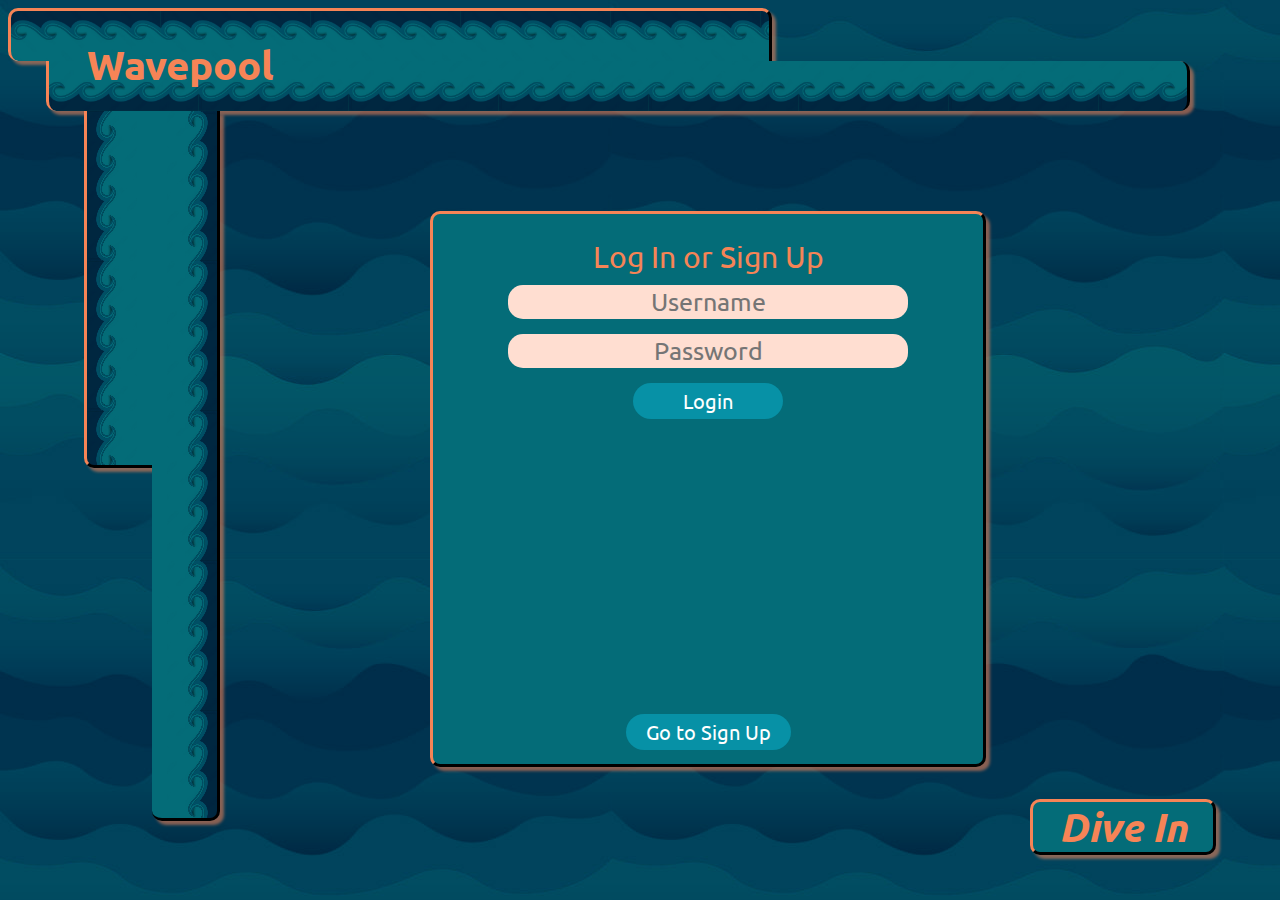
<file: index.html>
<html>
	<head>
		<title>Wavepool Contact Manager</title>
		<script type="text/javascript" src="js/md5.js"></script>
		<script type="text/javascript" src="js/code.js"></script>
		<link href="css/index.css" rel="stylesheet">	
		<link href="https://fonts.googleapis.com/css?family=Ubuntu" rel="stylesheet">
		<link type="image/x-icon" href="images/favicon.ico" rel="icon">
	</head>
	
	<body>
		<div class="box" id="titleBox">
			<h1 class="text" id="title">Wavepool</h1>
		</div>
		
		<div class="box" id="titleBox2"> </div>
		
		<div class="box" id="titleBox3"> </div>
		
		<div class="box" id="titleBox4"> </div>
		
		<div class="box" id="loginBox">
			<span id="alertMessage"> </span>
			<span class="text" id="inner-title">Log In or Sign Up</span>
			<form onsubmit="return doLogin();" style="top: 0px" class="form" id="loginForm">
				<input type="text" id="loginUser" placeholder="Username" onclick="resetInput(loginUser)"/> <br/>
				<input id="loginPass" placeholder="Password" type="password" onclick="resetInput(loginPass)"/> <br/>
				<button type="button" id="loginButton" class="buttons buttonText" onclick="doLogin();"> Login </button> <br/> <br/>
				<span class="text" id="loginResult"></span>
				<input type="submit" id="submitButton" />
			</form>
			
			<button style="top: 500px" type="button" id="goSignupButton" class="buttons buttonText" onclick="goSignup();"> Go to Sign Up </button>
			
			<form onsubmit="return doLogin();" style="top: 400px" class="form" id="signupForm">
				<input type="text" id="signupFName" placeholder="First Name" onclick="resetInput(signupFName)"/> <br/>
				<input type="text" id="signupLName" placeholder="Last Name" onclick="resetInput(signupLName)"/> <br/>
				<input type="text" id="signupUser" placeholder="Username" onclick="resetInput(signupUser)"/> <br/>
				<input id="signupPass" placeholder="Password" type="password" onclick="resetInput(signupPass)" autocomplete="current-password"/> <br/>
				<button type="button" id="signupButton" class="buttons buttonText" onclick="doSignup();"> Sign Up </button> <br/> <br/>
				<span class="text" id="signupResult"></span>
				<input type="submit" id="submitButton" />
			</form>
			
			<button style="top: 600px" type="button" id="goLoginButton" class="buttons buttonText" onclick="goLogin();"> Go to Login </button>
		</div>
		
		<div class="box" id="linkBox">
			<a class="text" href="https://github.com/CristyC123/POOSD-Team-4" id="github" target="_blank"> Dive In</a>
		</div>
	</body>
</html>
</file>
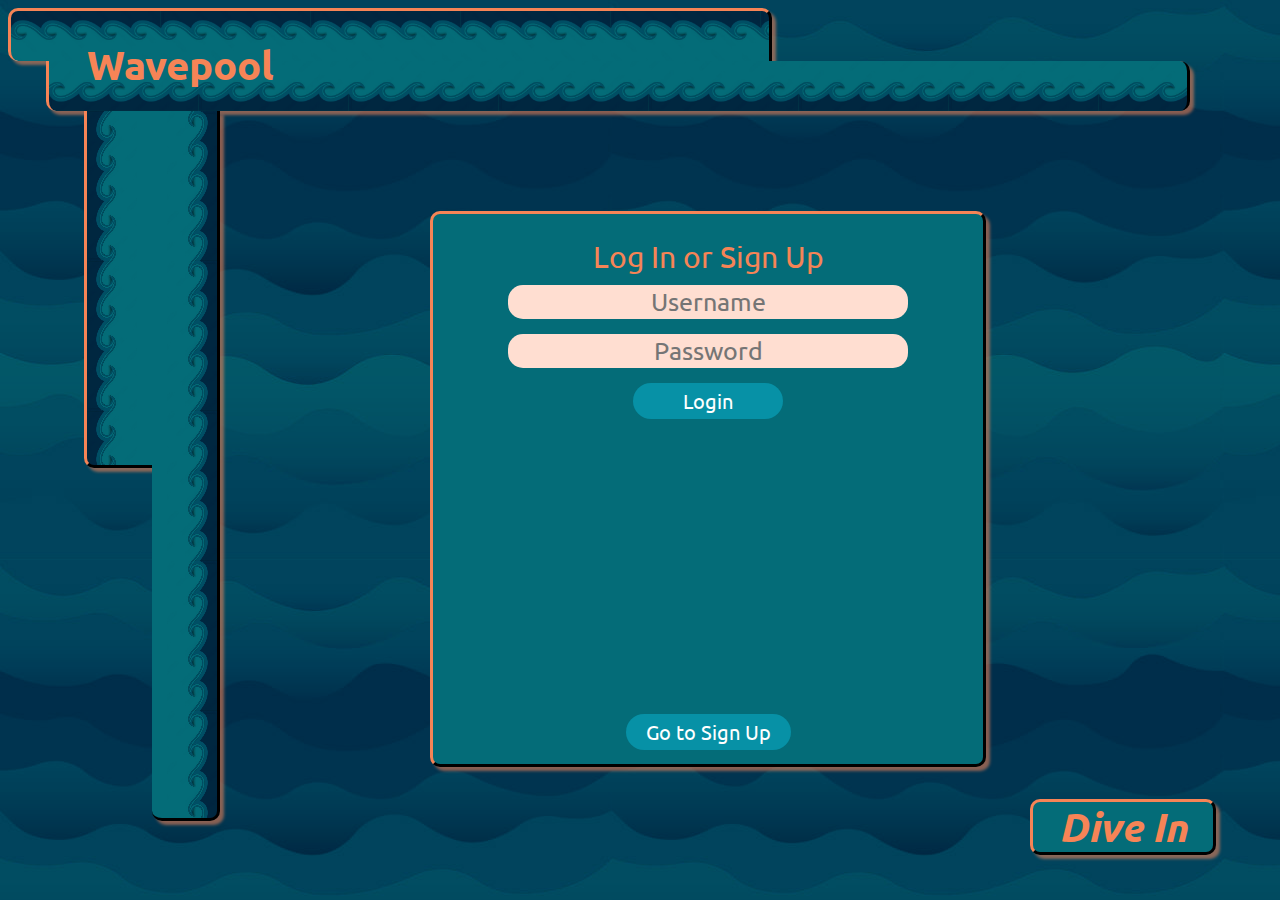
<file: contacts.html>
<!DOCTYPE html>
<html lang="en">
<head>
    <meta charset="UTF-8">
    <meta name="viewport" content="width=device-width, initial-scale=1.0">
    <title>Wavepool Contact Manager</title>
    <script type="text/javascript" src="js/md5.js"></script>
    <script type="text/javascript" src="js/code.js"></script>
    <link href="css/styles.css" rel="stylesheet" />
    <link href="https://fonts.googleapis.com/css?family=Ubuntu" rel="stylesheet" />
    <link type="image/x-icon" href="/images/favicon.ico" rel="icon" />

    <script type="text/javascript">
        document.addEventListener("DOMContentLoaded", function () {
            readCookie();
        }, false);
    </script>
</head>
<body>
    <div id="contactTitleBox">
        <h1 id="contactTitle">Contacts</h1>
    </div>

    <div id="contactTitleBox2"></div>

    <button class="contactButtons" id="logoutBtn" onclick="doLogout()">Logout</button>

    <div class="container">
        <div id="searchContainer">
            <div id="searchBarWrapper">
                <form onsubmit="return searchContacts();" id="searchForm">
                    <input type="text" id="searchBar" placeholder="Enter Name" />
                    <button id="searchButton" class="contactButtons" onclick="searchContacts()">Search</button>
                    <input type="submit" id="submitSearch" />
                </form>
            </div>
            <button id="addBtn" class="contactButtons" onclick="toggleNewContactBox()">Add</button>
        </div>

        <div id="newContactBox" class="contact-row expanded" style="display: none;">
            <div class="contact-header">
                <input type="text" class="contact-name" id="newContactName" placeholder="New Contact Name" />
            </div>
            <div class="contact">
                <div class="contact-info">
                    <div id="emailDiv">
                        <svg xmlns="http://www.w3.org/2000/svg" fill="none" viewBox="0 0 24 24" stroke-width="1.5" stroke="currentColor" class="size-6">
                            <path stroke-linecap="round" stroke-linejoin="round" d="M21.75 6.75v10.5a2.25 2.25 0 0 1-2.25 2.25h-15a2.25 2.25 0 0 1-2.25-2.25V6.75m19.5 0A2.25 2.25 0 0 0 19.5 4.5h-15a2.25 2.25 0 0 0-2.25 2.25m19.5 0v.243a2.25 2.25 0 0 1-1.07 1.916l-7.5 4.615a2.25 2.25 0 0 1-2.36 0L3.32 8.91a2.25 2.25 0 0 1-1.07-1.916V6.75" />
                        </svg>
                        <input type="text" id="newContactEmail" placeholder="Email" />
                    </div>
                    <div id="phoneDiv">
                        <svg xmlns="http://www.w3.org/2000/svg" viewBox="0 0 20 20" fill="currentColor" class="size-6">
                            <path d="M8 16.25a.75.75 0 0 1 .75-.75h2.5a.75.75 0 0 1 0 1.5h-2.5a.75.75 0 0 1-.75-.75Z" />
                            <path fill-rule="evenodd" d="M4 4a3 3 0 0 1 3-3h6a3 3 0 0 1 3 3v12a3 3 0 0 1-3 3H7a3 3 0 0 1-3-3V4Zm4-1.5v.75c0 .414.336.75.75.75h2.5a.75.75 0 0 0 .75-.75V2.5h1A1.5 1.5 0 0 1 14.5 4v12a1.5 1.5 0 0 1-1.5 1.5H7A1.5 1.5 0 0 1 5.5 16V4A1.5 1.5 0 0 1 7 2.5h1Z" clip-rule="evenodd" />
                        </svg>
                        <input type="text" id="newContactPhone" placeholder="Phone" />
                    </div>
                </div>
                <div class="contact-bottom">
                    <button class="contactButtons" onclick="addContact()">Create Contact</button>
                </div>
            </div>
        </div>

            <div id="contactList">
                <div class="contact-row collapsed" id="contact-1">
                    <div class="contact-header">
                        <span class="contact-name">First Last</span>
                        <span class="toggle-indicator">
                            <svg
                                xmlns="http://www.w3.org/2000/svg"
                                fill="none"
                                viewBox="0 0 24 24"
                                stroke-width="1.5"
                                stroke="currentColor"
                                class="size-6"
                            >
                                <path
                                    stroke-linecap="round"
                                    stroke-linejoin="round"
                                    d="m19.5 8.25-7.5 7.5-7.5-7.5"
                                />
                            </svg>
                        </span>
                    </div>
                    <div class="contact">
                        <div class="contact-info">
                            <div id="emailDiv">
                                <svg
                                    xmlns="http://www.w3.org/2000/svg"
                                    fill="none"
                                    viewBox="0 0 24 24"
                                    stroke-width="1.5"
                                    stroke="currentColor"
                                    class="size-6"
                                >
                                    <path
                                        stroke-linecap="round"
                                        stroke-linejoin="round"
                                        d="M21.75 6.75v10.5a2.25 2.25 0 0 1-2.25 2.25h-15a2.25 2.25 0 0 1-2.25-2.25V6.75m19.5 0A2.25 2.25 0 0 0 19.5 4.5h-15a2.25 2.25 0 0 0-2.25 2.25m19.5 0v.243a2.25 2.25 0 0 1-1.07 1.916l-7.5 4.615a2.25 2.25 0 0 1-2.36 0L3.32 8.91a2.25 2.25 0 0 1-1.07-1.916V6.75"
                                    />
                                </svg>
                                <div id="email">email</div>
                            </div>
                            <div id="phoneDiv">
                                <svg
                                    xmlns="http://www.w3.org/2000/svg"
                                    viewBox="0 0 20 20"
                                    fill="currentColor"
                                    class="size-6"
                                >
                                    <path
                                        d="M8 16.25a.75.75 0 0 1 .75-.75h2.5a.75.75 0 0 1 0 1.5h-2.5a.75.75 0 0 1-.75-.75Z"
                                    />
                                    <path
                                        fill-rule="evenodd"
                                        d="M4 4a3 3 0 0 1 3-3h6a3 3 0 0 1 3 3v12a3 3 0 0 1-3 3H7a3 3 0 0 1-3-3V4Zm4-1.5v.75c0 .414.336.75.75.75h2.5a.75.75 0 0 0 .75-.75V2.5h1A1.5 1.5 0 0 1 14.5 4v12a1.5 1.5 0 0 1-1.5 1.5H7A1.5 1.5 0 0 1 5.5 16V4A1.5 1.5 0 0 1 7 2.5h1Z"
                                        clip-rule="evenodd"
                                    />
                                </svg>
                                <div id="phone">phone #</div>
                            </div>
                        </div>
                        <div class="contact-bottom">
                            <div id="dateCreated">date created</div>
                            <div class="contact-actions">
                                <button
                                    class="contactButtons edit-btn"
                                    onclick="editContact(id)"
                                >
                                    Edit
                                </button>
                                <button
                                    class="contactButtons delete-btn"
                                    onclick="deleteContact(id)"
                                >
                                    Delete
                                </button>
                            </div>
                        </div>
                    </div>
                </div>
            </div>
        </div>

        <button id="scrollToTopBtn" class="contactButtons">
            Scroll to Top
        </button>
    </body>
</html>
</file>
<file: css/index.css>
body
{
	background-image: url("../images/main-background-wave.jpg");
	background-color: #046C78;
	background-blend-mode: multiply;
}

.text
{
	display: inline-block;
	text-align: center;
	font-family: 'Ubuntu', sans-serif;
	color: #f68456;
}

.buttonText
{
	display: inline-block;
	text-align: center;
	font-family: 'Ubuntu', sans-serif;
	color: #ffffff;
}

.box 
{
	background-color: #046C78;
	background-blend-mode: multiply;
	background-size: contain;
	
	box-shadow: 4px 4px 3px#f683568e;
	border: 3px solid #f68456;
	
	height: 50px;
	width: 65px;
}

.buttons
{
	background-color: #0791A6;
	font-size: 20px;

	border: none;
	border-radius: 20px;
	
	width: 30%;
	margin: 0;
	position: absolute;
	left: 35%;
	padding: 5px;
}

.buttons:hover{
   background-color: #f68456;
   opacity: 75%;
}

.form
{
	position: relative;
	transition: 0.5s;
}

#titleBox
{
	background-image: url("../images/box-background-wave-top.jpg");
	
	width: 60%;
	
	border-bottom-width: 0px;
	border-right-color: black;
	border-top-left-radius: 10px;
	border-top-right-radius: 10px;
	border-bottom-left-radius: 10px;
}

#titleBox2
{
	background-image: url("../images/box-background-wave-bottom.jpg");
	
	width: 90%;
	margin-left: 3%;
	margin-right: 5%;
	
	border-top-width: 0px;
	border-bottom-width: 0px;
	border-right-color: black;
	border-top-right-radius: 10px;
	border-bottom-left-radius: 10px;
	border-bottom-right-radius: 10px;
}

#titleBox3 
{
	background-image: url("../images/box-background-wave-left.jpg");
	background-size: auto 150px;
	background-repeat: repeat-y;
	
	float: left;
	height: 40%;
	margin-left: 6%;
	
	border-top-width: 0px;
	border-right-width: 0px;
	border-bottom-color: black;
	border-bottom-left-radius: 10px;
}

#titleBox4
{
	background-image: url("../images/box-background-wave-right.jpg");
	background-size: auto 150px;
	background-position: right 0px;
	background-repeat: repeat-y;
	
	float: left;
	height: 80%;
	
	border-top-width: 0px;
	border-left-width: 0px;
	border-bottom-color: black;
	border-right-color: black;
	border-bottom-left-radius: 10px;
	border-bottom-right-radius: 10px;
}

#linkBox
{
	position: absolute;
	right: 5%;
	bottom: 5%;
	width: 180px;
	
	border-bottom-color: black;
	border-right-color: black;
	border-radius: 10px;
}

#loginBox
{
	margin-left: 44%;
	margin-top: 100px;
	left: -134px;
	height: 500px;
	width: 500px;
	position: relative;
	padding: 25px;
	overflow: hidden;
	
	border-bottom-color: black;
	border-right-color: black;
	border-radius: 10px;
	
	font-size: 30px;
}

#title 
{
    width: 100%;
    margin-left: 10%;
    text-align: left;
	font-size: 40px;
}

#inner-title
{
    font-size: 30px;
    width: 90%;
    margin-left: 5%;
    margin-bottom: 2%;
}

input[type="text"]
{
	background-color: #ffded1;
	border-radius: 15px;
	border: none;
	
    width: 80%;
    margin-left: 10%;
    margin-bottom: 3%;
	
	text-align: center;
    font-family: 'Ubuntu', sans-serif;
	font-size: 25px;
}

input[type="password"]
{
	background-color: #ffded1;
	border-radius: 15px;
	border: none;
	
    width: 80%;
    margin-left: 10%;
    margin-bottom: 3%;
	
	text-align: center;
    font-family: 'Ubuntu', sans-serif;
	font-size: 25px;
}

input[type="submit"]
{
	visibility: hidden;
}

.invalidClass::-webkit-input-placeholder
{
	color: black;
}

#github
{
	font-size: 40px;
	font-style: italic;
	font-weight: bolder;
	text-decoration: none;
	
	width: 100%;
}

#loginResult
{
    font-size: 0.8em;
    width: 90%;
    position: absolute;
    margin-left: 5%;
    margin-bottom: 2%;
}

#signupResult
{
    font-size: 0.8em;
    width: 90%;
    margin-left: 5%;
    margin-bottom: 2%;
}

#submitButton
{
    visibility: hidden;
}
</file>
<file: css/styles.css>
body 
{
	background-image: url("../images/main-background-wave.jpg");
	background-color: #046C78;
	background-blend-mode: multiply;
}

#searchText
{
	font-size: 30px;
}

#contactText
{
	font-size: 30px;
}

#userName
{
    display: inline-block;
    width: 80%;
    margin-left: 10%;
    text-align: center;
}

#container
{
    font-size: 30px;
    width: 80%;
    margin: 20px auto;
    padding: 25px;
}

#contactTitleBox
{
	background-color: #046C78;
    background-blend-mode: multiply;
	background-size: contain;
    background-image: url("../images/box-background-wave-top.jpg");

	height: 50px;
	width: 60%;
	
	box-shadow: 4px 4px 3px#f683568e;
	border: 3px solid #f68456;
	border-bottom-width: 0px;
	border-right-color: black;
    border-top-left-radius: 10px;
    border-top-right-radius: 10px;
    border-bottom-left-radius: 10px;
}

#contactTitleBox2
{
	background-color: #046C78;
    background-blend-mode: multiply;
	background-size: contain;
    background-image: url("../images/box-background-wave-bottom.jpg");

	height: 50px;
	width: 90%;
	margin-left: 3%;
	margin-right: 5%;
	
	box-shadow: 4px 4px 3px#f683568e;
	border: 3px solid #f68456;
	border-top-width: 0px;
	border-bottom-color: black;
	border-right-color: black;
    border-top-right-radius: 10px;
    border-bottom-left-radius: 10px;
    border-bottom-right-radius: 10px;
}

#contactTitle 
{
	display: inline-block;
    width: 100%;
    margin-left: 10%;
	
    text-align: left;
    font-family: 'Ubuntu', sans-serif;
	font-size: 40px;
    color: #f68456;
}

.contactButtons
{
    background-color: #0791A6;
	border-radius: 20px;
	border: none;
	
    padding: 5px;
	
    font-family: 'Ubuntu', sans-serif;
	text-align: center;
    font-size: 16px;
	color: #ffffff;
}

.contactButtons:hover
{
    background-color: #f68456;
}

#searchContainer
{
    margin-top: 2%;
    margin-bottom: 2%;
    display: flex;
    justify-content: space-between;
	align-items: center;
}

#searchBarWrapper
{
    display: flex;
    justify-content: center;
    width: 100%;
    margin-left: 15%;
}

#searchForm
{
    display: flex;
    justify-content: center;
    width: 100%;
    margin-left: 15%;
}

#searchBar
{
    border-bottom-left-radius: 20px;
    border-top-left-radius: 20px;
    border: none;
	
	padding-left: 10px;
    height: 42.5px;
    width: 40%;
    
	font-size: 18px
}

#searchButton 
{
    border-bottom-left-radius: 0px;
    border-top-left-radius: 0px;
    border-left: none;
    width: 70px;
	font-size: 18px;
} 

#addBtn
{
    height: 42.5px;
    margin-right: 15%;
    padding: 5px 10px;
}

#searchInput 
{
	color: black;
    width: 70%;
    padding: 10px;
    font-size: 18px;
}

.contact-row 
{
    background-color: #fffffff1;
    border: 2px solid #96d4e7;
    border-radius: 10px;
    margin-bottom: 10px;
    padding: 10px;
}

.contact-row:hover 
{
    background-color: #96d4e7;
}

.contact-header 
{
    display: flex;
    justify-content: space-between;
    align-items: center;
    margin: 10px;
}

.contact-name 
{
	font-size: 30px;
	font-weight: bold;
	font-family: 'Ubuntu', sans-serif;
}

.toggle-indicator 
{
    color: 0791A6;
}

.contact 
{
    display: none;
    margin: 10px;
    margin-top: 0px;
    font-family: 'Ubuntu', sans-serif;
}

.contact-row.expanded .contact 
{
    display: flex;
    flex-direction: column;
}

.contact-info 
{
    display: flex;
    flex-direction: row;
    margin-bottom: 5px;
}

.size-6
{
    height: 20px;
    width: 20px;
}

#emailDiv, #phoneDiv
{
    display: flex;
    gap: 5px;
    align-items: center;
    font-size: 20px;
}

#phoneDiv
{
    margin-left: 10%;
}

.contact-bottom
{
    display: flex;
    flex-direction: row;
    justify-content: space-between;
}

#dateCreated
{
    display: flex;
    align-items: flex-end;
    font-size: 12px;
}

.contact-actions 
{
    display: flex;  
}

#contactList
{
    padding-left: 15%;
    padding-right: 15%;
}

.edit-btn, .delete-btn, .save-btn 
{
    margin: 5px;
    padding: 5px 10px;
}

#logoutBtn 
{
    position: absolute;
    top: 10px;
    right: 10px;
    padding: 5px 10px;
}

#scrollToTopBtn
{
	display: none;
    position: fixed;
    bottom: 20px;
    right: 20px;
    padding: 5px 10px;
    cursor: pointer;
}

.contact-row input 
{
    background-color: #CFD3D1;
    border: 1px solid #0791A6;
	border-radius: 5px;
	
	padding: 5px;
    margin: 5px;
    width: 100%;
	
	font-size: 16px;
}

#newContactBox
{
    margin-left: 15%;
    margin-right: 15%;
}

.editable.editing 
{
    background-color: #cfd3d185;
    border: 1px solid #0791A6;
	border-radius: 5px;
	
    padding: 5px;
    margin: 5px;
    width: 100%;
}

 input[type="submit"]
{
	visibility: hidden;
}

#submitSearch
{
    visibility: hidden;
}
</file>
